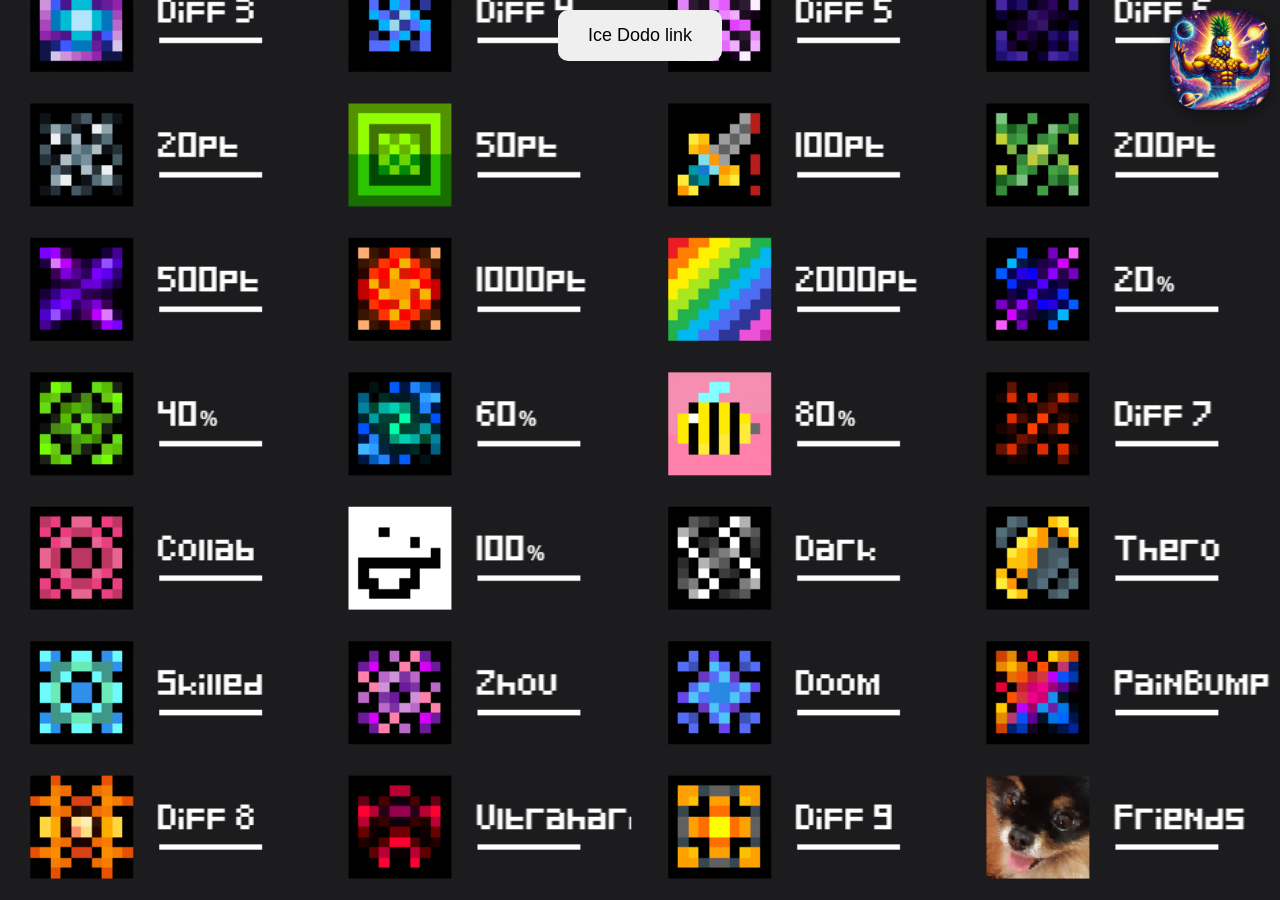
<file: icedodo.html>
<!DOCTYPE html>
<html lang="en">
<head>
  <meta charset="UTF-8">
  <title>Ice Dodo🦤</title>
  <link rel="stylesheet" href="dodobg.css">
  <link rel="icon" href="images/images.png" type="image/png">
</head>
<body>
 <img src="images/ananas.jpg" alt="Ananas" class="logo" id="logoBtn">
 <a href= "https://icedodo.io/" target="_blank">
 <button>Ice Dodo link </button> 
 <script src="js/script.js"></script>
</body>
</html>
</file>
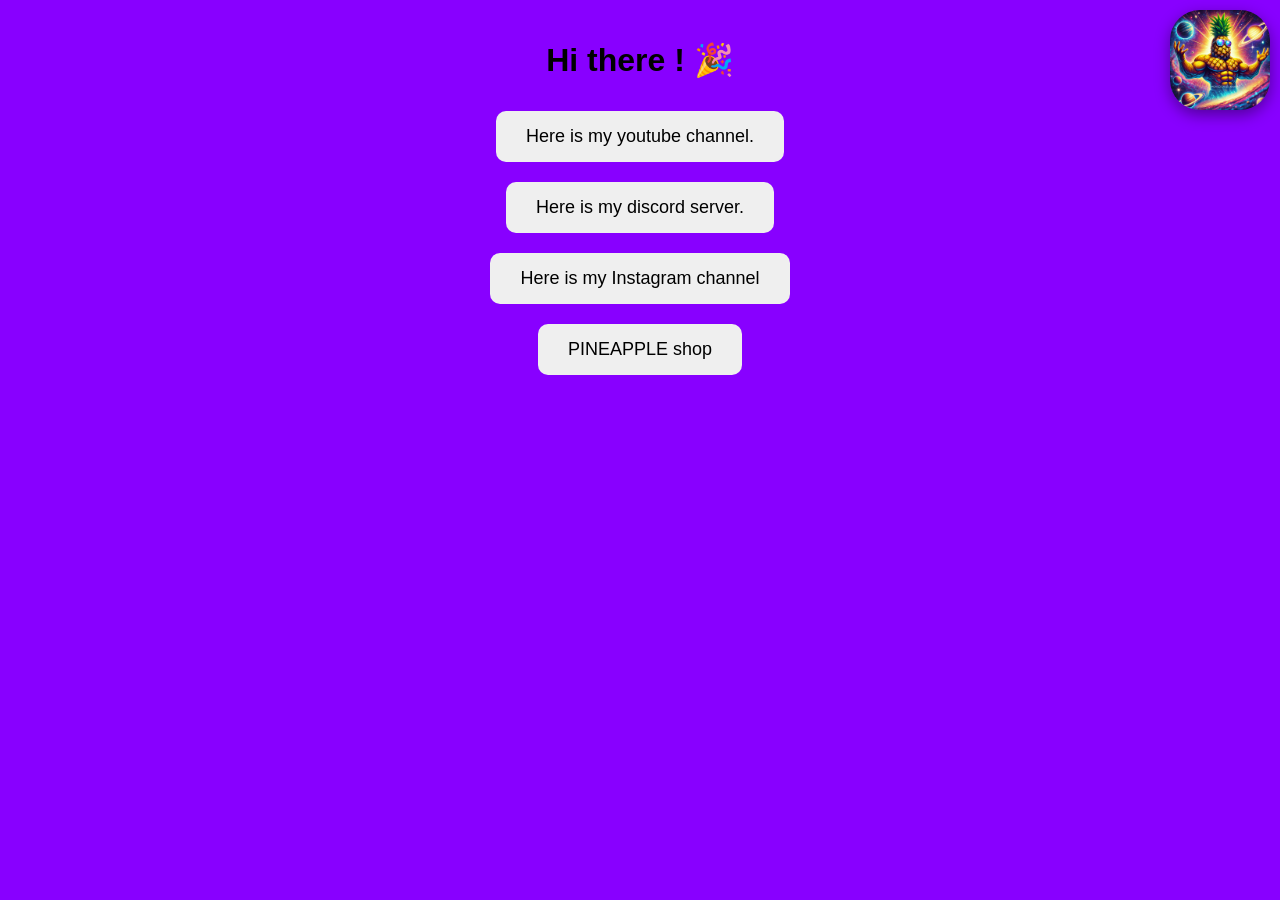
<file: page.html>
<!DOCTYPE html>
<html lang="en">
<head>
  <meta charset="UTF-8">
  <title>Ananasmurf</title>
  <link rel="stylesheet" href="style.css">
  <link rel="icon" href="images/ananas.jpg" type="image/jpg">
</head>
<body>
  <h1>Hi there ! 🎉</h1>
  <a href="https://www.youtube.com/@ANANASMURF" target="_blank">
  <button>Here is my youtube channel.</button>
</a>
<br>
  <a href="https://discord.gg/eVe5QzDUvG" target="_blank">
  <button>Here is my discord server.</button> 
</a>
<br>
<a href="https://www.instagram.com/ananas_smurf/" target="_blank">
  <button>Here is my Instagram channel</button> 
</a>
<br>
  <a href="https://share.google/C8n9WFDFI09upXXQj" target="_blank">
  <button>PINEAPPLE shop</button> 
</a>

  <img src="images/ananas.jpg" alt="Ananas" class="logo" id="logoBtn">
  <script src="js/script.js"></script>
</body>
</html>
</file>
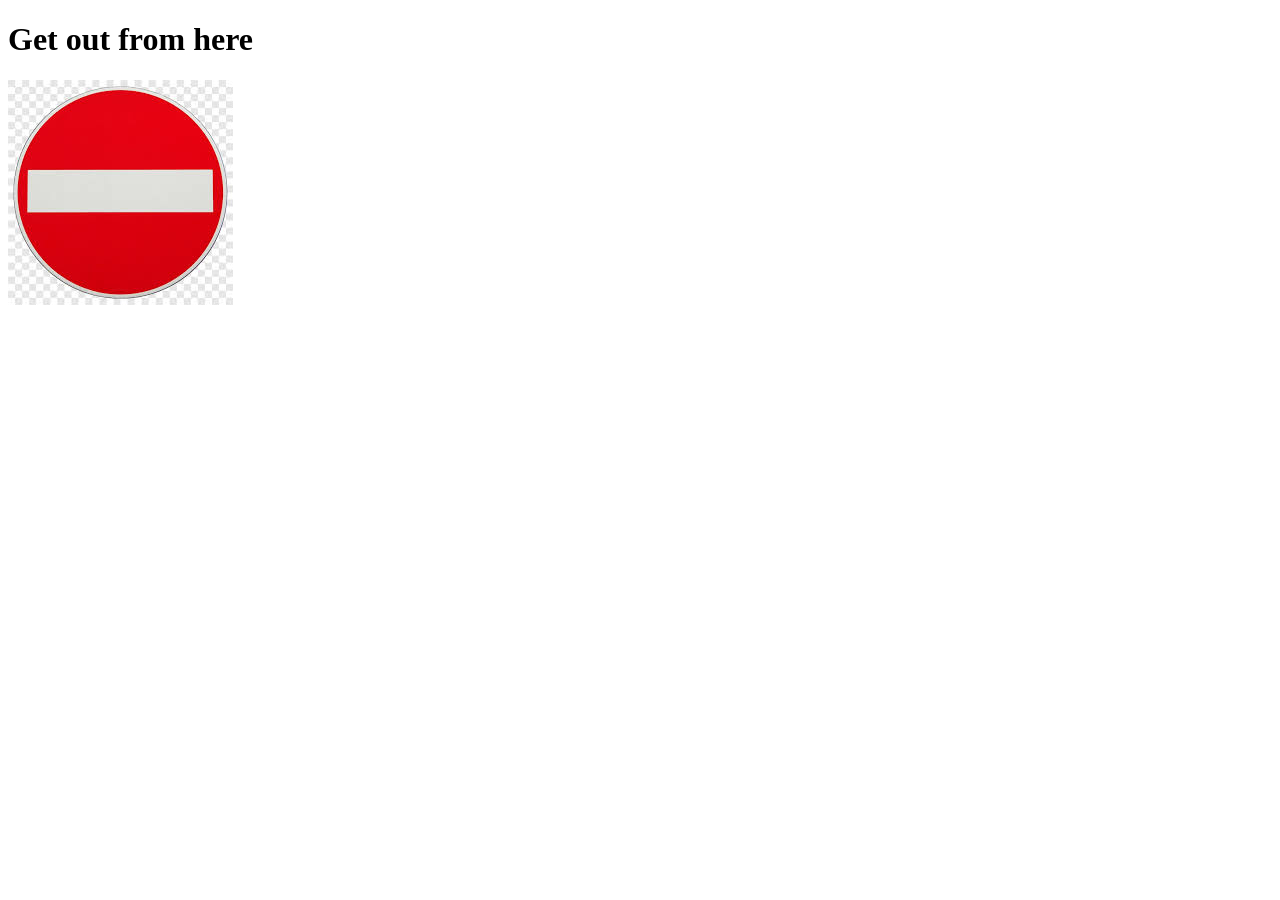
<file: pageno.html>
<!DOCTYPE html>
<html lang="en">
<head>
  <meta charset="UTF-8">
  <title>Ananasmurf</title>

  <link rel="icon" href="images/sensinterdit.jfif" type="image/jfif">
</head>
<body>
  <h1>Get out from here</h1>
  <img src="images/sensinterdit.jfif" alt="Mon image">
</body>
</html>
</file>
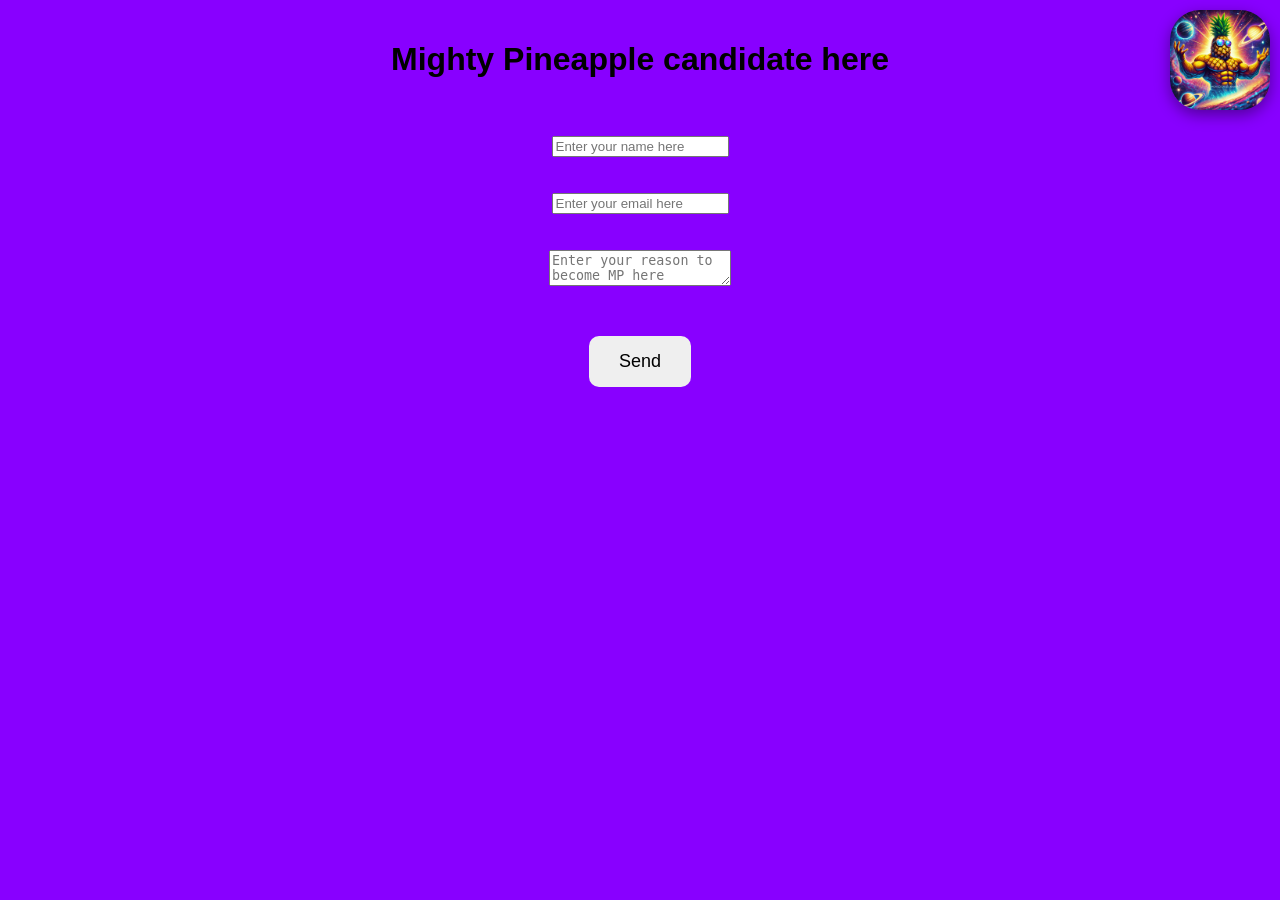
<file: pagetest.html>
<!DOCTYPE html>
<html lang="en">
<head>
  <meta charset="UTF-8">
  <title>Mighty Pineapple test</title>
  <link rel="stylesheet" href="style.css">
  <link rel="icon" href="images/ananas.jpg" type="image/jpg">
</head>
<body>
  <img src="images/ananas.jpg" alt="Ananas" class="logo" id="logoBtn">
  <h1>Mighty Pineapple candidate here</h1>
<br>
<br>  
<form id="monFormulaire">
  <input type="text" id="nomf" required placeholder="Enter your name here" >
  <br>
  <br>
  <br>
  <input type="email" id="emailf" required placeholder="Enter your email here" >
  <br>
  <br>
  <br>
  <textarea id="messagef" required placeholder="Enter your reason to become MP here" ></textarea>
  <br>
  <br>
  <br>
  <button type="submit">Send</button>

</form>
</body>
<script src="js/script.js"></script>
</html>
</file>
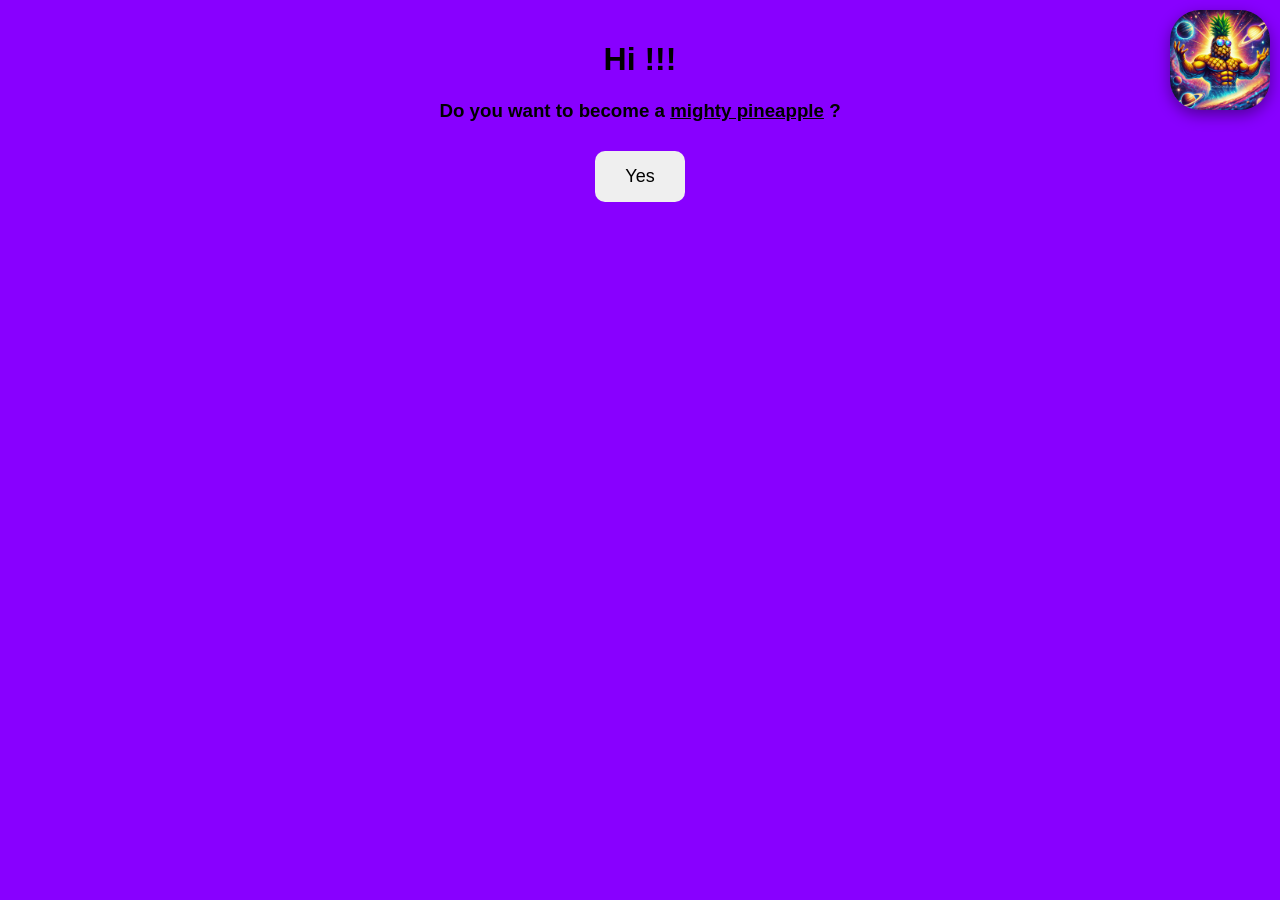
<file: usernamepage.html>
<!DOCTYPE html>
<html lang="en">
<head>
  <meta charset="UTF-8">
  <title>Userprofile</title>
  <link rel="stylesheet" href="style.css">
  <link rel="icon" href="images/ananas.jpg" type="image/jpg">
</head>
<body>
 <img src="images/ananas.jpg" alt="Ananas" class="logo" id="logoBtn">
 <h1>Hi <span id="usernamenv"></span> !!!</h1>
 <h3>Do you want to become a <B><u>mighty pineapple</u></B> ?</h3>
 <button id="MPYES">Yes</button>

 <script src="js/script.js"></script>
</body>
</html>
</file>
<file: dodobg.css>
button {
  padding: 15px 30px;
  font-size: 18px;
  border-radius: 10px;
  border: none;
  cursor: pointer;
  margin: 10px;
}
body {
  margin: 0;
  font-family: Arial, sans-serif;
  text-align: center;
  background-image: url("images/skin.png");
  background-size: cover;        /* couvre tout l’écran */
  background-position: center;   /* centre l’image */
  background-repeat: no-repeat;  /* pas de répétition */
}
.logo {
  width: 100px;   /* change la taille ici */
  height: 100px;   /* garde les proportions */
  position: fixed;
  top: 10px;
  right: 10px;
  border-radius: 30px;
  box-shadow: 0 5px 15px rgba(0,0,0,0.4);
  animation: float 3s ease-in-out infinite,
             spin 6s linear infinite;
}

#logoBtn:hover {
  text-decoration: underline;
  opacity: 0.8;
}

#overlay {
  position: fixed;          /* couvre toute la page */
  top: 0;
  left: 0;
  width: 100%;
  height: 100%;

  background-color: rgba(0, 0, 0, 0.6); /* noir transparent */
  
  display: flex;
  justify-content: center;
  align-items: center;
}

#popup {
  background: white;
  padding: 20px;
  border-radius: 10px;
  text-align: center;
}
</file>
<file: style.css>
body {
  font-family: Arial, sans-serif;
  text-align: center;
  background-color: #8800FF;
  margin: 0;
  padding: 20px;
}

button {
  padding: 15px 30px;
  font-size: 18px;
  border-radius: 10px;
  border: none;
  cursor: pointer;
  margin: 10px;
}
button:hover {
  transform: scale(1.1);
  transition: 0.2;
}

#monBouton2:hover {
  animation: shake 0.3s;
} 
#monBoutontest:hover {
  animation: shake 0.3s;
}
#monBouton {
  background-color: #0600b17f;
  color: white;
}
#yesp {
  background-color: #2ecc71;
  color: white;
}
#nop {
  background-color: #e74c3c; 
  color: white;
}
#monBoutontest {
  background-color: #00EAFF; 
  color: white;
  }
#logoBtn:hover {
  text-decoration: underline;
  opacity: 0.8;
}
.logo {
  cursor: pointer;
  width: 100px;   /* change la taille ici */
  height: 100px;   /* garde les proportions */
  position: fixed;
  top: 10px;
  right: 10px;
  border-radius: 30px;
  box-shadow: 0 5px 15px rgba(0,0,0,0.4);
  animation: float 3s ease-in-out infinite,
             spin 6s linear infinite;
}
@keyframes float {
  0% { transform: translateY(0); }
  50% { transform: translateY(-10px); }
  100% { transform: translateY(0); }
}

@keyframes spin {
  from { transform: rotate(0deg); }
  to   { transform: rotate(360deg); }
}


body {
  margin: 0;
}

#overlay {
  position: fixed;
  inset: 0;
   background: rgba(120, 120, 120, 0.95); /* gris presque opaque */
  
  display: flex;
  justify-content: center;
  align-items: center;

  z-index: 9999; /* important */
}

.modal {
  background: white;
  padding: 30px;
  border-radius: 12px;
  text-align: center;

  z-index: 10000; /* encore plus haut */
}
.modal label {
  display: flex;
  align-items: center;
  justify-content: center;
  gap: 8px;
  margin-bottom: 15px;
}

/* galerie truc */
.galerie {
  display: grid;
  grid-template-columns: repeat(auto-fit, minmax(200px, 1fr));
  gap: 15px;
}

/* Images */
.galerie img {
  width: 100%;
  height: 200px;
  object-fit: cover;
  border-radius: 10px;
  cursor: pointer;
  transition: transform 0.3s ease;
}

/* Effet au survol */
.galerie img:hover {
  transform: scale(1.05);
}
#lightbox {
  cursor: zoom-out;
  animation: fadeIn 0.3s ease;
}

@keyframes fadeIn {
  from { opacity: 0; }
  to { opacity: 1; }
}
</file>
